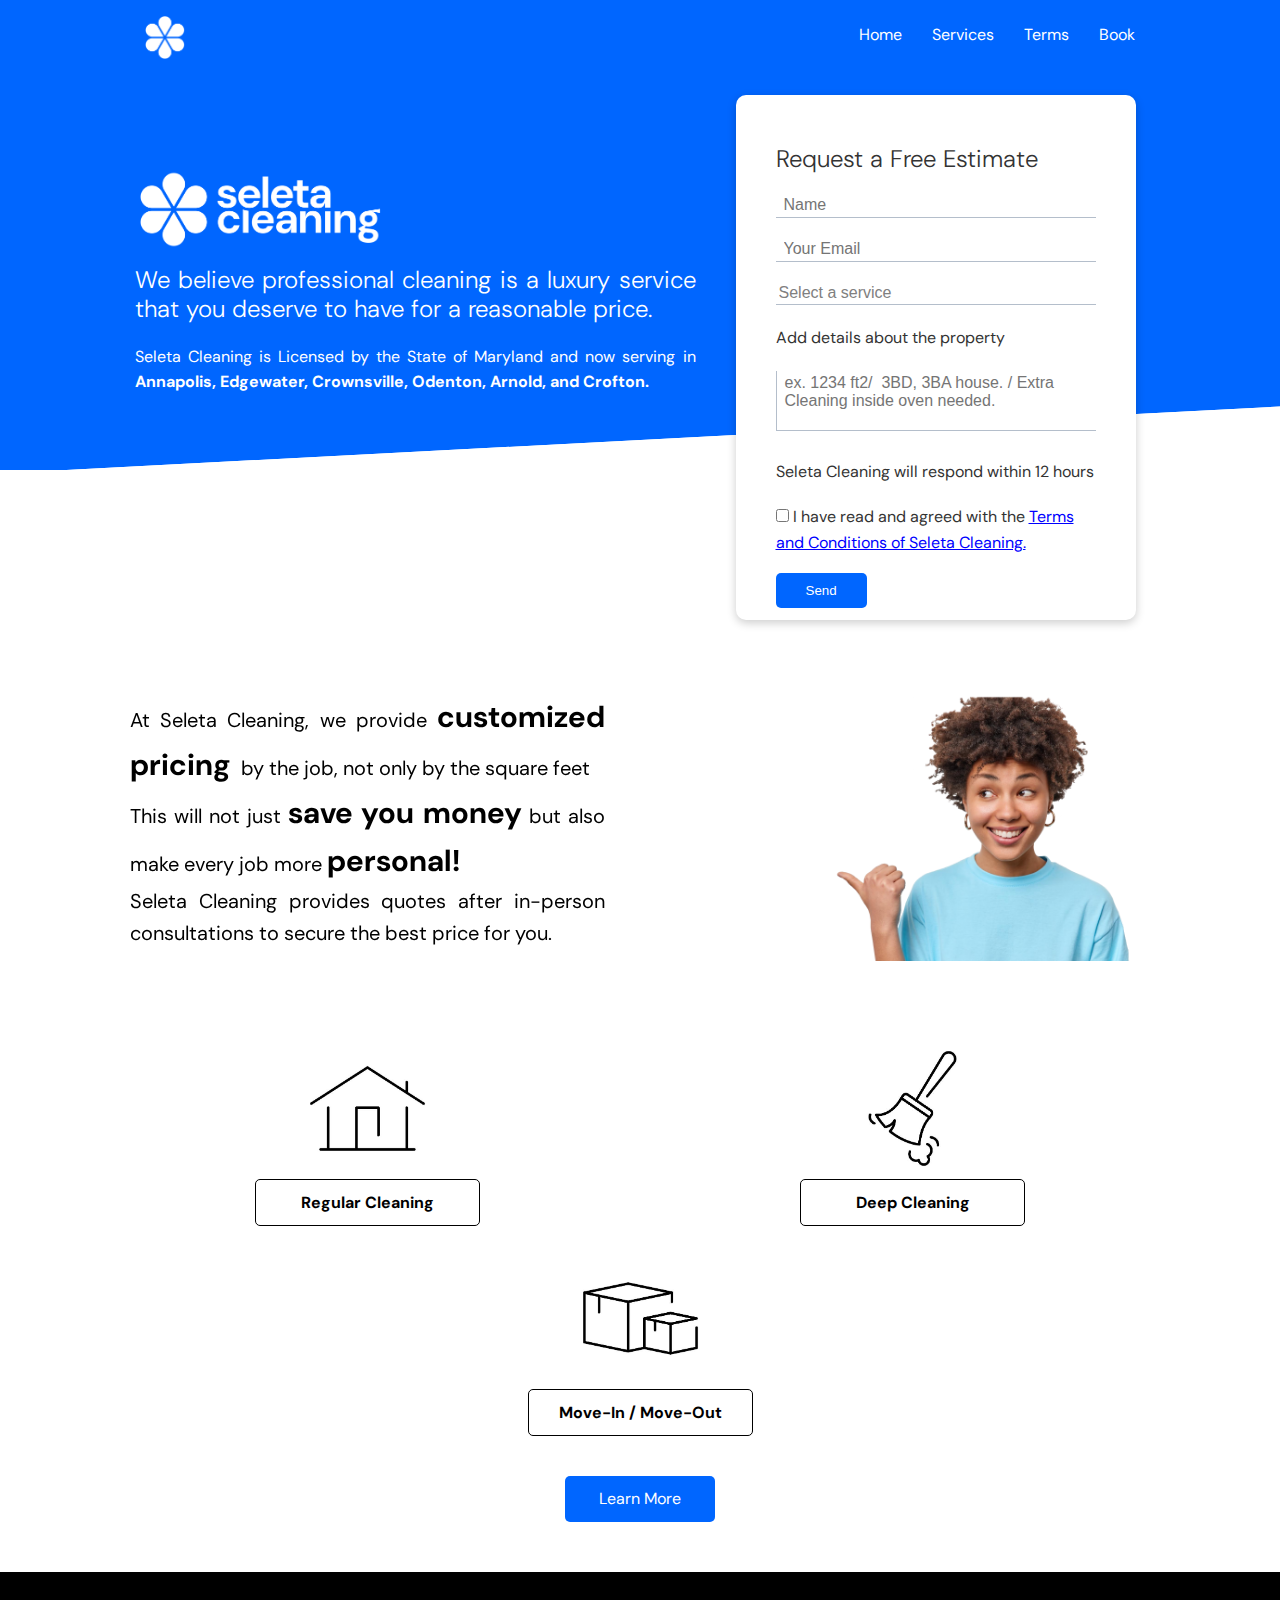
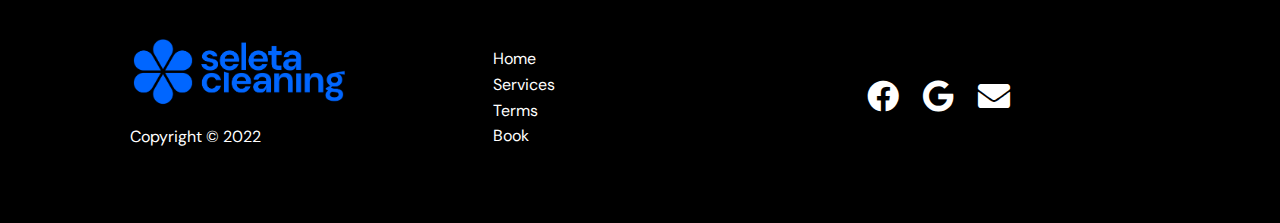
<file: index.html>
<!DOCTYPE html>
<html lang="en">
<head>
    <meta charset="UTF-8">
    <meta name="viewport" content="width=device-width, initial-scale=1.0">
    <link rel="stylesheet" href="https://cdnjs.cloudflare.com/ajax/libs/font-awesome/5.15.1/css/all.min.css" integrity="sha512-+4zCK9k+qNFUR5X+cKL9EIR+ZOhtIloNl9GIKS57V1MyNsYpYcUrUeQc9vNfzsWfV28IaLL3i96P9sdNyeRssA==" crossorigin="anonymous" />
    <link rel="stylesheet" href="https://cdnjs.cloudflare.com/ajax/libs/font-awesome/4.7.0/css/font-awesome.min.css">
    <link rel="stylesheet" href="https://cdnjs.cloudflare.com/ajax/libs/font-awesome/5.9.0/css/all.css">
    <link rel="stylesheet" href="css/utilities.css">
    <link rel="stylesheet" href="css/style.css">
    <link rel="stylesheet" href="https://unpkg.com/aos@next/dist/aos.css" />
    <link rel="icon" type="image/x-icon" href="images/logo-home8.png">
    <title>Seleta Cleaning | Home</title>
</head>
<body>
    <!-- Navbar -->
    <div class="navbar">
        <div class="container flex">
            <a style="width: 60px; height: 60px;" href="index.html"><img src="images/logo-home7.png"></a>
            <nav>
                <ul>
                    <li><a href="index.html">Home</a></li>
                    <li><a href="features.html">Services</a></li>
                    <li><a href="docs.html">Terms</a></li>
                    <li><a href="book.html">Book</a></li>
                </ul>
            </nav>
        </div>
    </div>
    
    <!-- Showcase -->
    <section class="showcase">
        <div class="container grid">
            <div class="showcase-text">
                <img style="width: 45%; height: 45%;" src="images/Full Logo Blue Home.png">
                <h2 style="text-align: justify;">We believe professional cleaning is a luxury service that you deserve to have for a reasonable price.</h2>
                <p>Seleta Cleaning is Licensed by the State of Maryland and now serving in <b>Annapolis, Edgewater, Crownsville, Odenton, Arnold, and Crofton.</b></p>
            </div>
            <div class="showcase-form card">
                <h2>Request a Free Estimate</h2>
                 <form action="https://formsubmit.co/562397590a77e06c1fb1c0ae0af14028" method="POST">
                    <div class="form-control">
                        <input type="text" name="name" placeholder="Name" required>
                    </div>
                    <div class="form-control">
                        <input type="email" name="email" placeholder="Your Email" required>
                    </div>
                    <div class="form-control">
                       <!--<input type="option" name="tipo de limpeza" placeholder="Tipo de Limpeza" required>-->
                        <select name="Option" required>
                            <option value="" disabled selected hidden>Select a service</option>
                            <option value="Regular">Regular</option>
                    
                            <option value="Deep">Deep</option>
                            <option value="Move-In Move-Out">Move-In Move-Out</option>
                        </select>
                    </div>
                    <p>Add details about the property</p>
                    <div class="form-control">
                        <textarea type="text" name="message" placeholder="ex. 1234 ft2/  3BD, 3BA house. / Extra Cleaning inside oven needed." rows="1"></textarea>
                    </div>
                    <p>Seleta Cleaning will respond within 12 hours</p>
                    <div class="form-control">
                        <input type="checkbox" id="terms" name="terms" required>
                        <label for="terms">I have read and agreed with the <a style="color: blue; text-decoration: underline;" href="docs.html" target="_blank">Terms and Conditions of Seleta Cleaning.</a></label>
                    </div>
                    <button type="submit" class="btn btn-third">Send</button>
                </form>
            </div>
        </div>
    </section>

    <!-- Stats -->
    <section class="stats" style="margin-top: 100px;">
        <div class="container">
            <div class="grid grid-2 text-center my-4">
                <div class="home-text" data-aos="fade-left" data-aos-duration="1750">At Seleta Cleaning, we provide <b>customized pricing</b> &nbsp;by the job, not only by the square feet<br style="margin-bottom: 30px">
            This will not just <b>save you money</b> but also make every job more <b>personal!</b><br style="margin-bottom: 30px">
            Seleta Cleaning provides quotes after in-person consultations to secure the best price for you.</div>
                <div class="home-image-mobile" data-aos="fade-right" data-aos-duration="1750" style="align-self: center; max-width: 100%; max-height: 100%;"><img src="images/Untitled-Artwork.PNG"></div>
            </div>
        </div>
    </section>


    <!-- Stats -->
    <section class="stats" style="margin-top: -70px">
        <div class="container">
            <div class="grid grid-2 text-center my-2">
                <div>
                    <img class="home-image" src="images/regular.jpg">
                    <h4><a href="features.html#Regular" class="btn btn-outline" style="width: 225px; color: black; border: 1px #000000 solid;">Regular Cleaning</a></h4>
                </div>
                <div>
                    <img class="home-image" src="images/deep.jpg">
                    <h4><a href="features.html#Deep" class="btn btn-outline" style="width: 225px; color: black; border: 1px #000000 solid;">Deep Cleaning</a></h4>
                </div>
            </div>
            <div class="grid grid-1 text-center" style="margin-top: 30px;">
                <div>
                    <img class="home-image" src="images/movein_moveout.jpg">
                    <h4><a href="features.html#MoveInMoveOut" class="btn btn-outline" style="width: 225px; color: black; border: 1px #000000 solid;">Move-In / Move-Out</a></h4>
                </div>
            </div>
            <a style="margin-top: 40px;" href="features.html" class="center-button">Learn More</a>
        </div>
    </section>

    <!--<section class="features-sub-head bg-light py-3">
        <div class="container">
            <div>
                <p style="text-align: center;">Não entendi muito bem aqui gabi o que vc quer.</p>
                <p style="text-align: center;">All services, except Additional Services (charged by the hour), will be scheduled only after a walk-through and quote via e-mail.</p>
            </div>
        </div>
    </section>-->

    <!-- Footer -->
    <footer class="footer bg-dark py-5">
        <div class="container grid grid-3">
            <div class="img-footer">
                <img style="width: 75%; height: 75%;" src="images/Full Logo Blue.png">
                <p>Copyright &copy; 2022</p>
            </div>
            <nav>
                <ul>
                    <li><a href="index.html">Home</a></li>
                    <li><a href="features.html">Services</a></li>
                    <li><a href="docs.html">Terms</a></li>
                    <li><a href="book.html">Book</a></li>
                </ul>
            </nav>
            <div class="social">
                <a href="https://www.facebook.com/seletacleaning" target="_blank"><i class="fab fa-facebook fa-2x"></i></a>
                <a href="https://goo.gl/maps/MFgS6tQpRYfGccHRA" target="_blank"><i class="fab fa-google fa-2x"></i></a>
                <a href="mailto:seletacleaning@gmail.com"><i class="fa fa-envelope fa-2x"></i></a>
                
            </div>
        </div>
    </footer>
    <script src="https://unpkg.com/aos@next/dist/aos.js"></script>
    <script>
        AOS.init();
    </script>
</body>
</html>
</file>
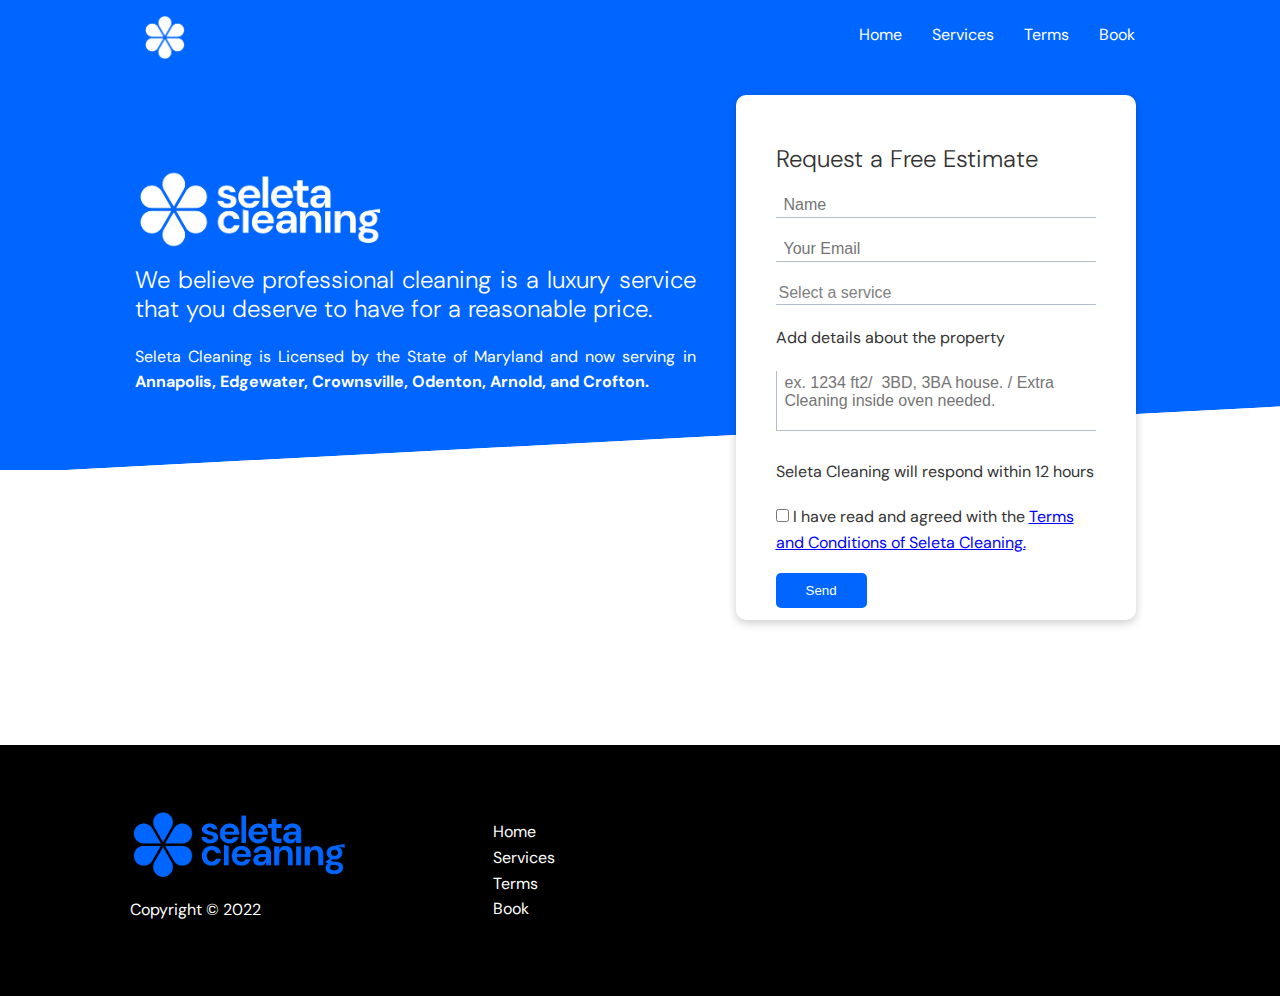
<file: book.html>
<!DOCTYPE html>
<html lang="en">
<head>
    <meta charset="UTF-8">
    <meta name="viewport" content="width=device-width, initial-scale=1.0">
    <link rel="stylesheet" href="https://cdnjs.cloudflare.com/ajax/libs/font-awesome/5.15.1/css/all.min.css" integrity="sha512-+4zCK9k+qNFUR5X+cKL9EIR+ZOhtIloNl9GIKS57V1MyNsYpYcUrUeQc9vNfzsWfV28IaLL3i96P9sdNyeRssA==" crossorigin="anonymous" />
    <link rel="stylesheet" href="css/utilities.css">
    <link rel="stylesheet" href="css/style.css">
    <link rel="icon" type="image/x-icon" href="images/logo-home8.png">
    <title>Seleta Cleaning | Book</title>
</head>
<body>
    <!-- Navbar -->
    <div class="navbar">
        <div class="container flex">
            <a style="width: 60px; height: 60px;" href="index.html"><img src="images/logo-home7.png"></a>
            <nav>
                <ul>
                    <li><a href="index.html">Home</a></li>
                    <li><a href="features.html">Services</a></li>
                    <li><a href="docs.html">Terms</a></li>
                    <li><a href="book.html">Book</a></li>
                </ul>
            </nav>
        </div>
    </div>
    
    <!-- Showcase -->
    <section class="showcase" style="margin-bottom: 150px">
        <div class="container grid">
            <div class="showcase-text">
                <img style="width: 45%; height: 45%;" src="images/Full Logo Blue Home.png">
                <h2 style="text-align: justify;">We believe professional cleaning is a luxury service that you deserve to have for a reasonable price.</h2>
                <p>Seleta Cleaning is Licensed by the State of Maryland and now serving in <b>Annapolis, Edgewater, Crownsville, Odenton, Arnold, and Crofton.</b></p>
            </div>
            <div class="showcase-form card">
                <h2>Request a Free Estimate</h2>
                 <form action="https://formsubmit.co/562397590a77e06c1fb1c0ae0af14028" method="POST">
                    <div class="form-control">
                        <input type="text" name="name" placeholder="Name" required>
                    </div>
                    <div class="form-control">
                        <input type="email" name="email" placeholder="Your Email" required>
                    </div>
                    <div class="form-control">
                       <!--<input type="option" name="tipo de limpeza" placeholder="Tipo de Limpeza" required>-->
                        <select name="Option" required>
                            <option value="" disabled selected hidden>Select a service</option>
                            <option value="Regular">Regular</option>
                            <option value="Deep">Deep</option>
                            <option value="Move-In Move-Out">Move-In Move-Out</option>
                        </select>
                    </div>
                    <p>Add details about the property</p>
                    <div class="form-control">
                        <textarea type="text" name="message" placeholder="ex. 1234 ft2/  3BD, 3BA house. / Extra Cleaning inside oven needed." rows="2"></textarea>
                    </div>
                    <p>Seleta Cleaning will respond within 12 hours</p>
                    <div class="form-control">
                        <input type="checkbox" id="terms" name="terms" required>
                        <label for="terms">I have read and agreed with the <a style="color: blue; text-decoration: underline;" href="docs.html" target="_blank">Terms and Conditions of Seleta Cleaning.</a></label>
                    </div>
                    <button type="submit" class="btn btn-third">Send</button>
                </form>
            </div>
        </div>
    </section>

    <!-- Stats -->
    <section class="stats" style="margin: 50px 0 50px 0;">
        <div class="container">
            <div>
            </div>
        </div>
    </section>

    <!-- Footer -->
    <footer class="footer bg-dark py-5">
        <div class="container grid grid-3">
            <div class="img-footer">
                <img style="width: 75%; height: 75%;" src="images/Full Logo Blue.png">
                <p>Copyright &copy; 2022</p>
            </div>
            <nav>
                <ul>
                    <li><a href="index.html">Home</a></li>
                    <li><a href="features.html">Services</a></li>
                    <li><a href="docs.html">Terms</a></li>
                    <li><a href="book.html">Book</a></li>
                </ul>
            </nav>
            <div class="social">
                <a href="https://www.facebook.com/seletacleaning" target="_blank"><i class="fab fa-facebook fa-2x"></i></a>
                <a href="https://goo.gl/maps/MFgS6tQpRYfGccHRA" target="_blank"><i class="fab fa-google fa-2x"></i></a>
                <a href="mailto:seletacleaning@gmail.com"><i class="fa fa-envelope fa-2x"></i></a>
                
            </div>
        </div>
    </footer>
</body>
</html>
</file>
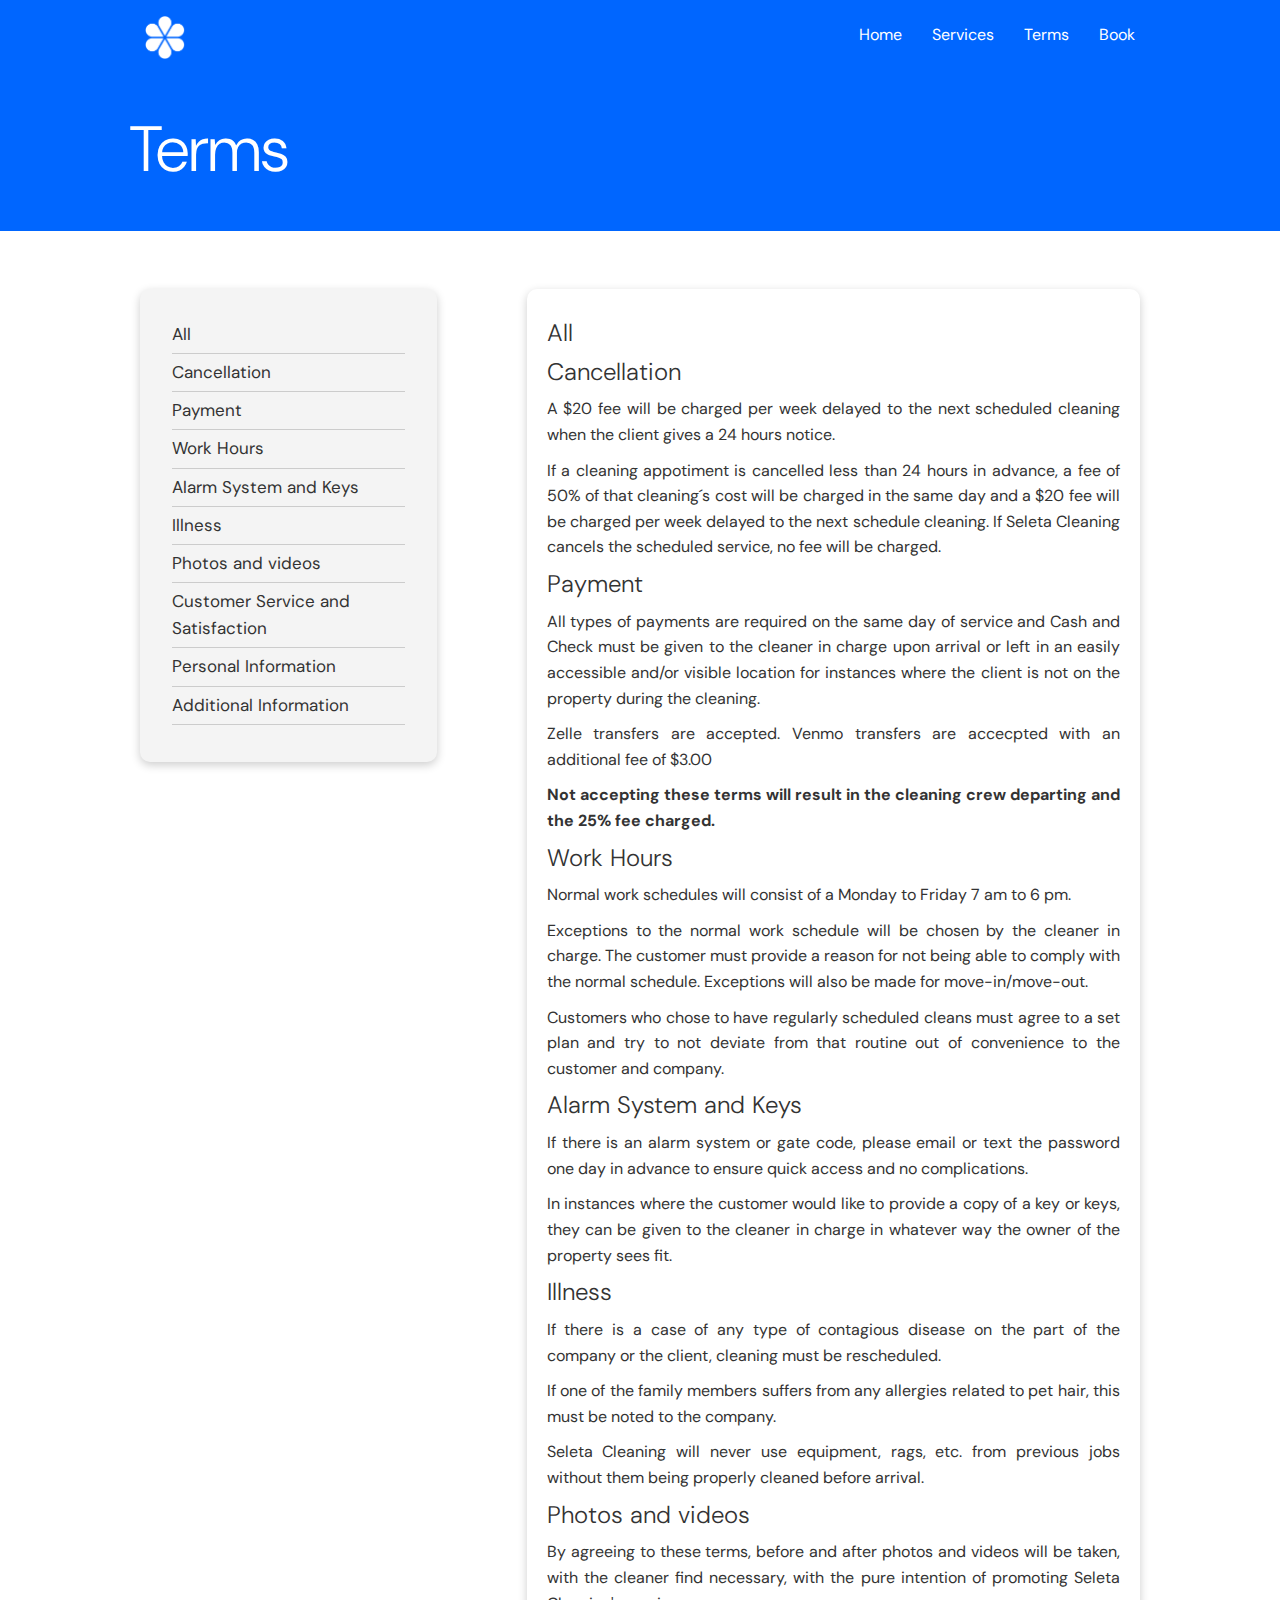
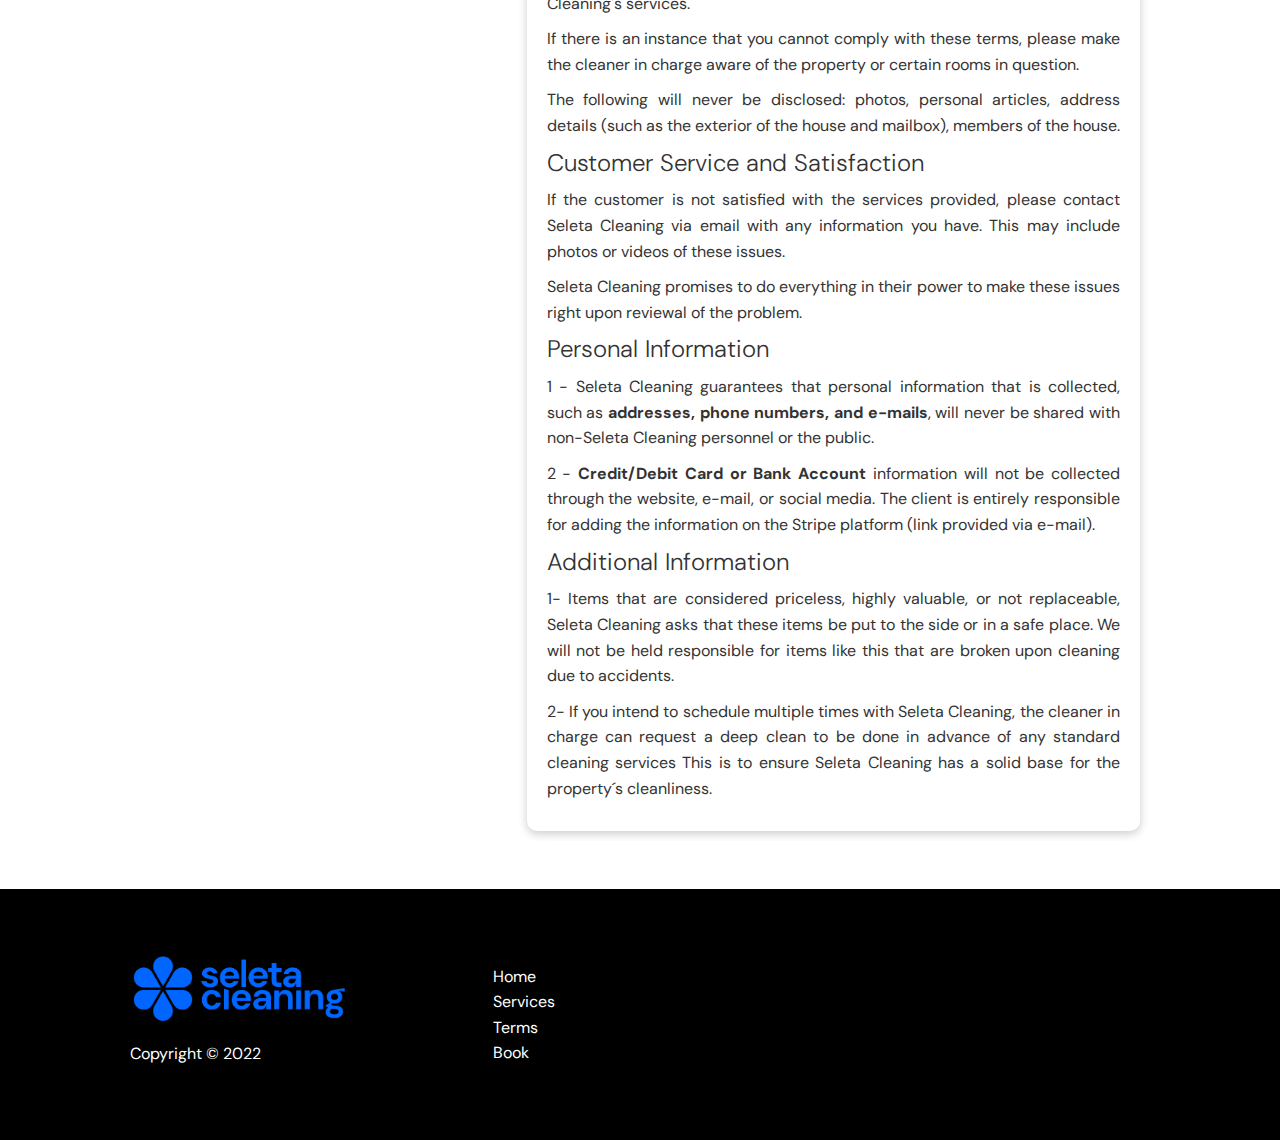
<file: docs.html>
<!DOCTYPE html>
<html lang="en">
<head>
    <meta charset="UTF-8">
    <meta name="viewport" content="width=device-width, initial-scale=1.0">
    <link rel="stylesheet" href="https://cdnjs.cloudflare.com/ajax/libs/font-awesome/5.15.1/css/all.min.css" integrity="sha512-+4zCK9k+qNFUR5X+cKL9EIR+ZOhtIloNl9GIKS57V1MyNsYpYcUrUeQc9vNfzsWfV28IaLL3i96P9sdNyeRssA==" crossorigin="anonymous" />
    <link rel="stylesheet" href="css/utilities.css">
    <link rel="stylesheet" href="css/style.css">
    <link rel="icon" type="image/x-icon" href="images/logo-home8.png">
    <title>Seleta Cleaning | Terms</title>
</head>
<body>
    <!-- Navbar -->
    <div class="navbar">
        <div class="container flex">
            <a style="width: 60px; height: 60px;" href="index.html"><img src="images/logo-home7.png"></a>
            <nav>
                <ul>
                    <li><a href="index.html">Home</a></li>
                    <li><a href="features.html">Services</a></li>
                    <li><a href="docs.html">Terms</a></li>
                    <li><a href="book.html">Book</a></li>
                </ul>
            </nav>
        </div>
    </div>

    <!-- Head -->
    <section class="docs-head bg-primary py-3">
        <div class="container grid">
            <div>
                <h1 class="xl">Terms</h1>
            </div>
            <!--<img src="images/docs.png" alt="">-->
        </div>
    </section>

    <!-- Docs main -->
    <section class="docs-main my-4">
        <div class="container grid">
            <div class="card bg-light p-3">
                <nav>
                    <ul>
                        <li><a href="#All" class="tablinks" onclick="openTab(event, 'All')">All</a></li>

                        <li><a href="#Cancellation" class="tablinks" onclick="openTab(event, 'Cancellation')">Cancellation</a></li>

                        <li><a href="#Payment" class="tablinks" onclick="openTab(event, 'Payment')">Payment</a></li>

                        <li><a href="#Work Hours" class="tablinks" onclick="openTab(event, 'Work Hours')">Work Hours</a></li>

                        <li><a href="#Alarm System and Keys" class="tablinks" onclick="openTab(event, 'Alarm System and Keys')">Alarm System and Keys</a></li>

                        <li><a href="#Illness" class="tablinks" onclick="openTab(event, 'Illness')">Illness</a></li>

                        <li><a href="#Photos and videos" class="tablinks" onclick="openTab(event, 'Photos and videos')">Photos and videos</a></li>

                        <li><a href="#Customer Service and Satisfaction" class="tablinks" onclick="openTab(event, 'Customer Service and Satisfaction')">Customer Service and Satisfaction</a></li>

                        <li><a href="#Personal Information" class="tablinks" onclick="openTab(event, 'Personal Information')">Personal Information</a></li>

                        <li><a href="#Additional Information" class="tablinks" onclick="openTab(event, 'Additional Information')">Additional Information</a></li>

                    </ul>
                </nav>

            </div>
            <div class="card">
                <div id="All" class="tabcontent">
                    <h2>All</h2>

                    <h2>Cancellation</h2>
                    <p>A $20 fee will be charged per week delayed to the next scheduled cleaning when the client gives a 24 hours notice.</p>
                    <p>If a cleaning appotiment is cancelled less than 24 hours in advance, a fee of 50% of that cleaning´s cost will be charged in the same day and a $20 fee will be charged per week delayed to the next schedule cleaning. If Seleta Cleaning cancels the scheduled service, no fee will be charged.</p>
                    
                    <h2>Payment</h2>
                    <p>All types of payments are required on the same day of service and Cash and Check must be given to the cleaner in charge upon arrival or left in an easily accessible and/or visible location for instances where the client is not on the property during the cleaning.</p>
                    <p>Zelle transfers are accepted. Venmo transfers are accecpted with an additional fee of $3.00</p>              
                    <p><b>Not accepting these terms will result in the cleaning crew departing and the 25% fee charged.</b></p>
                    
                    <h2>Work Hours</h2>
                    <p>Normal work schedules will consist of a Monday to Friday 7 am to 6 pm.</p>
                    <p>Exceptions to the normal work schedule will be chosen by the cleaner in charge. The customer must provide a reason for not being able to comply with the normal schedule. Exceptions will also be made for move-in/move-out.</p>
                    <p>Customers who chose to have regularly scheduled cleans must agree to a set plan and try to not deviate from that routine out of convenience to the customer and company.</p>
                    
                    <h2>Alarm System and Keys</h2>
                    <p>If there is an alarm system or gate code, please email or text the password one day in advance to ensure quick access and no complications.</p>
                    <p>In instances where the customer would like to provide a copy of a key or keys, they can be given to the cleaner in charge in whatever way the owner of the property sees fit.</p>

                    <h2>Illness</h2>
                    <p>If there is a case of any type of contagious disease on the part of the company or the client, cleaning must be rescheduled.</p>
                    <p>If one of the family members suffers from any allergies related to pet hair, this must be noted to the company.</p>
                    <p>Seleta Cleaning will never use equipment, rags, etc. from previous jobs without them being properly cleaned before arrival.</p>

                    <h2>Photos and videos</h2>
                    <p>By agreeing to these terms, before and after photos and videos will be taken, with the cleaner find necessary, with the pure intention of promoting Seleta Cleaning's services.</p>
                    <p>If there is an instance that you cannot comply with these terms, please make the cleaner in charge aware of the property or certain rooms in question.</p>
                    <p>The following will never be disclosed: photos, personal articles, address details (such as the exterior of the house and mailbox), members of the house.</p>

                    <h2>Customer Service and Satisfaction</h2>
                    <p>If the customer is not satisfied with the services provided, please contact Seleta Cleaning via email with any information you have. This may include photos or videos of these issues.</p>
                    <p>Seleta Cleaning promises to do everything in their power to make these issues right upon reviewal of the problem.</p>

                    <h2>Personal Information</h2>
                    <p>1 - Seleta Cleaning guarantees that personal information that is collected, such as <b>addresses, phone numbers, and e-mails</b>, will never be shared with non-Seleta Cleaning personnel or the public.</p>
                    <p>2 - <b>Credit/Debit Card or Bank Account</b> information will not be collected through the website, e-mail, or social media. The client is entirely responsible for adding the information on the Stripe platform (link provided via e-mail).</p>

                    <h2>Additional Information</h2>
                    <p>1- Items that are considered priceless, highly valuable, or not replaceable, Seleta Cleaning asks that these items be put to the side or in a safe place. We will not be held responsible for items like this that are broken upon cleaning due to accidents.</p>
                    <p>2- If you intend to schedule multiple times with Seleta Cleaning, the cleaner in charge can request a deep clean to be done in advance of any standard cleaning services This is to ensure Seleta Cleaning has a solid base for the property´s cleanliness.</p>

                </div>

                <div id="Cancellation" class="tabcontent" style="display: none;">
                    <h2>Cancellation</h2>
                    <p>A $20 fee will be charged per week delayed to the next scheduled cleaning when the client gives a 24 hours notice.</p>
                    <p>If a cleaning appotiment is cancelled less than 24 hours in advance, a fee of 50% of that cleaning´s cost will be charged in the same day and a $20 fee will be charged per week delayed to the next schedule cleaning. If Seleta Cleaning cancels the scheduled service, no fee will be charged.</p>
                </div>
                
                <div id="Payment" class="tabcontent" style="display: none;">
                    <h2>Payment</h2>
                    <p>All types of payments are required on the same day of service and Cash and Check must be given to the cleaner in charge upon arrival or left in an easily accessible and/or visible location for instances where the client is not on the property during the cleaning.<p>
                    <p>Zelle transfers are accepted. Venmo transfers are accecpted with an additional fee of $3.00</p>
                    <p><b>Not accepting these terms will result in the cleaning crew departing and the 25% fee charged through Invoice.</b></p>
                </div>

                <div id="Work Hours" class="tabcontent" style="display: none;">
                    <h2>Work Hours</h2>
                    <p>Normal work schedules will consist of a Monday to Friday 7 am to 6 pm.</p>
                    <p>Exceptions to the normal work schedule will be chosen by the cleaner in charge. The customer must provide a reason for not being able to comply with the normal schedule. Exceptions will also be made for move-in/move-out.</p>
                    <p>Customers who chose to have regularly scheduled cleans must agree to a set plan and try to not deviate from that routine out of convenience to the customer and company.</p>
                </div>

                <div id="Alarm System and Keys" class="tabcontent" style="display: none;">
                    <h2>Alarm System and Keys</h2>
                    <p>If there is an alarm system or gate code, please email or text the password one day in advance to ensure quick access and no complications.</p>
                    <p>In instances where the customer would like to provide a copy of a key or keys, they can be given to the cleaner in charge in whatever way the owner of the property sees fit.</p>
                </div>

                <div id="Illness" class="tabcontent" style="display: none;">
                    <h2>Illness</h2>
                    <p>If there is a case of any type of contagious disease on the part of the company or the client, cleaning must be rescheduled.</p>
                    <p>If one of the family members suffers from any allergies related to pet hair, this must be noted to the company.</p>
                    <p>Seleta Cleaning will never use equipment, rags, etc. from previous jobs without them being properly cleaned before arrival.</p>
                </div>

                <div id="Photos and videos" class="tabcontent" style="display: none;">
                    <h2>Photos and videos</h2>
                    <p>By agreeing to these terms, before and after photos and videos will be taken, with the cleaner find necessary, with the pure intention of promoting Seleta Cleaning's services.</p>
                    <p>If there is an instance that you cannot comply with these terms, please make the cleaner in charge aware of the property or certain rooms in question.</p>
                    <p>The following will never be disclosed: photos, personal articles, address details (such as the exterior of the house and mailbox), members of the house.</p>
                </div>

                <div id="Customer Service and Satisfaction" class="tabcontent" style="display: none;">
                    <h2>Customer Service and Satisfaction</h2>
                    <p>If the customer is not satisfied with the services provided, please contact Seleta Cleaning via email with any information you have. This may include photos or videos of these issues.</p>
                    <p>Seleta Cleaning promises to do everything in their power to make these issues right upon reviewal of the problem.</p>
                </div>

                <div id="Personal Information" class="tabcontent" style="display: none;">
                    <h2>Personal Information</h2>
                    <p>1 - Seleta Cleaning guarantees that personal information that is collected, such as <b>addresses, phone numbers, and e-mails</b>, will never be shared with non-Seleta Cleaning personnel or the public.</p>
                    <p>2 - <b>Credit/Debit Card or Bank Account</b> information will not be collected through the website, e-mail, or social media. The client is entirely responsible for adding the information on the Stripe platform (link provided via e-mail).</p>
                </div>

                <div id="Additional Information" class="tabcontent" style="display: none;">
                    <h2>Additional Information</h2>
                    <p>1- Items that are considered priceless, highly valuable, or not replaceable, Seleta Cleaning asks that these items be put to the side or in a safe place. We will not be held responsible for items like this that are broken upon cleaning due to accidents.</p>
                    <p>2- If you intend to schedule multiple times with Seleta Cleaning, the cleaner in charge can request a deep clean to be done in advance of any standard cleaning services This is to ensure Seleta Cleaning has a solid base for the property´s cleanliness.</p>
                </div>


            </div>
        </div>
    </section>

    <script>
        function openTab(evt, cityName) {
            // Declare all variables
            var i, tabcontent, tablinks;

            // Get all elements with class="tabcontent" and hide them
            tabcontent = document.getElementsByClassName("tabcontent");
            for (i = 0; i < tabcontent.length; i++) {
                tabcontent[i].style.display = "none";
            }

            // Get all elements with class="tablinks" and remove the class "active"
            tablinks = document.getElementsByClassName("tablinks");
            for (i = 0; i < tabcontent.length; i++) {
                tablinks[i].className = tablinks[i].className.replace(" active", "");
            }

            // Show the current tab, and add an "active" class to the link that opened the tab
            document.getElementById(cityName).style.display = "block";
            evt.currentTarget.className += " active";
        }
    </script>
    
    <!-- Footer -->
    <footer class="footer bg-dark py-5">
        <div class="container grid grid-3">
            <div class="img-footer">
                <img style="width: 75%; height: 75%;" src="images/Full Logo Blue.png">
                <p>Copyright &copy; 2022</p>
            </div>
            <nav>
                <ul>
                    <li><a href="index.html">Home</a></li>
                    <li><a href="features.html">Services</a></li>
                    <li><a href="docs.html">Terms</a></li>
                    <li><a href="book.html">Book</a></li>
                </ul>
            </nav>
            <div class="social">
                <a href="https://www.facebook.com/seletacleaning" target="_blank"><i class="fab fa-facebook fa-2x"></i></a>
                <a href="https://goo.gl/maps/MFgS6tQpRYfGccHRA" target="_blank"><i class="fab fa-google fa-2x"></i></a>
                <a href="mailto:seletacleaning@gmail.com"><i class="fa fa-envelope fa-2x"></i></a>
                
            </div>
        </div>
    </footer>
</body>
</html>
</file>
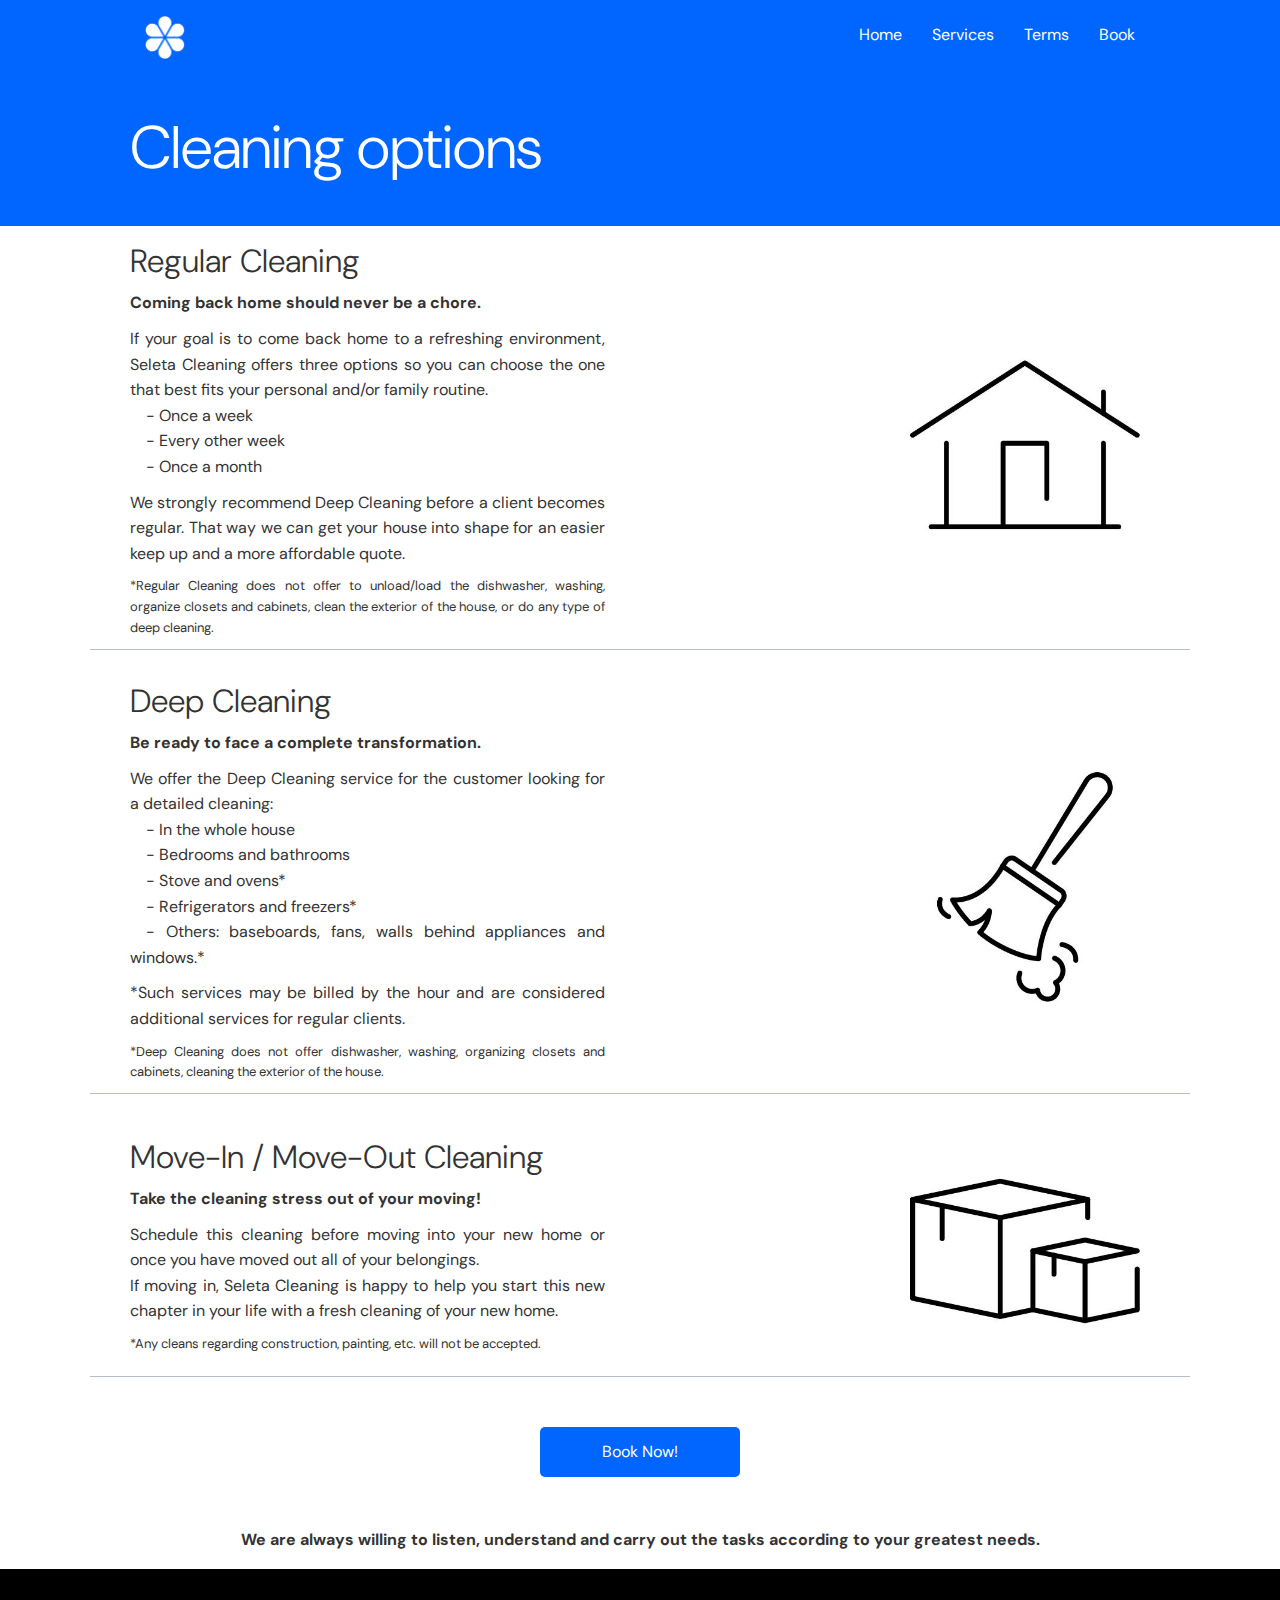
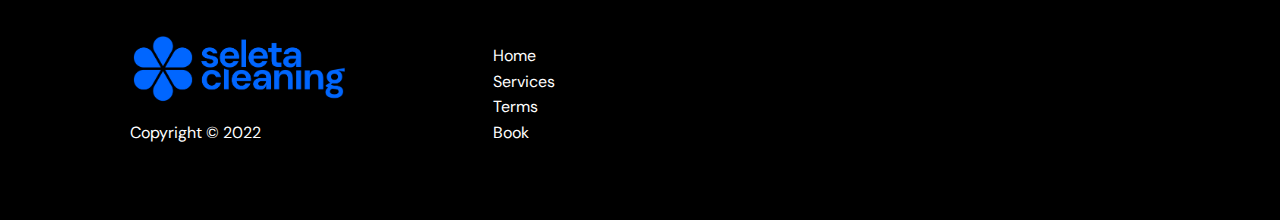
<file: features.html>
<!DOCTYPE html>
<html lang="en">
<head>
    <meta charset="UTF-8">
    <meta name="viewport" content="width=device-width, initial-scale=1.0">
    <link rel="stylesheet" href="https://cdnjs.cloudflare.com/ajax/libs/font-awesome/5.15.1/css/all.min.css" integrity="sha512-+4zCK9k+qNFUR5X+cKL9EIR+ZOhtIloNl9GIKS57V1MyNsYpYcUrUeQc9vNfzsWfV28IaLL3i96P9sdNyeRssA==" crossorigin="anonymous" />
    <link rel="stylesheet" href="css/utilities.css">
    <link rel="stylesheet" href="css/style.css">
    <link rel="icon" type="image/x-icon" href="images/logo-home8.png">
    <title>Seleta Cleaning | Services</title>
</head>
<body>
    <!-- Navbar -->
    <div class="navbar">
        <div class="container flex">
            <a style="width: 60px; height: 60px;" href="index.html"><img src="images/logo-home7.png"></a>
            <nav>
                <ul>
                    <li><a href="index.html">Home</a></li>
                    <li><a href="features.html">Services</a></li>
                    <li><a href="docs.html">Terms</a></li>
                    <li><a href="book.html">Book</a></li>
                </ul>
            </nav>
        </div>
    </div>

    <!-- Head -->
    <section class="features-head bg-primary py-3">
        <div class="container grid">
            <div>
                <h1 class="xl" style="font-size: 60px;">Cleaning options</h1>
            </div>
        </div>
    </section>

    <!-- Sub head -->

    <section class="features-sub-head bg-light py-1" style="background-color: white;">
        <div class="container grid" style="border-bottom: 1px #b4becb solid;">
            <div>
                <h1 class="md" id="Regular">Regular Cleaning</h1>
                <b>Coming back home should never be a chore.</b>
                <p>If your goal is to come back home to a refreshing environment, Seleta Cleaning offers three options so you can choose the one that best fits your personal and/or family routine.<br>&emsp;- Once a week<br>&emsp;- Every other week<br>&emsp;- Once a month</p>
                <!--<a href="featuresDetails.html#Regular"><i>Learn More...</i></a>-->
                <p>We strongly recommend Deep Cleaning before a client becomes regular. That way we can get your house into shape for an easier keep up and a more affordable quote.</p>
                <p style="font-size: 13px;">*Regular Cleaning does not offer to unload/load the dishwasher, washing, organize closets and cabinets, clean the exterior of the house, or do any type of deep cleaning.</p>
            </div>
            <img class="feature-image" src="images/regular.jpg">
        </div>
    </section>

    <section class="features-sub-head bg-light py-1" style="background-color: white;">
        <div class="container grid" style="border-bottom: 1px #b4becb solid;">
            <div>
                <h1 class="md" id="Deep">Deep Cleaning</h1>
                <b>Be ready to face a complete transformation.</b>
                <p>We offer the Deep Cleaning service for the customer looking for a detailed cleaning:<br>&emsp;- In the whole house<br>&emsp;- Bedrooms and bathrooms<br>&emsp;- Stove and ovens*<br>&emsp;- Refrigerators and freezers*<br>&emsp;- Others: baseboards, fans, walls behind appliances and windows.*</p>
                <p>*Such services may be billed by the hour and are considered additional services for regular clients. </p>
                <!--<a href="featuresDetails.html#Deep"><i>Learn More...</i></a>-->
                <p style="font-size: 13px;">*Deep Cleaning does not offer dishwasher, washing, organizing closets and cabinets, cleaning the exterior of the house.</p>
            </div>
            <img class="feature-image" src="images/deep.jpg">
        </div>
    </section>

    <section class="features-sub-head bg-light py-1" style="background-color: white;">
        <div class="container grid" style="border-bottom: 1px #b4becb solid;">
            <div>
                <h1 class="md" id="MoveInMoveOut">Move-In / Move-Out Cleaning</h1>
                <b>Take the cleaning stress out of your moving!</b>
                <p>Schedule this cleaning before moving into your new home or once you have moved out all of your belongings.<br>If moving in, Seleta Cleaning is happy to help you start this new chapter in your life with a fresh cleaning of your new home.</p>
                <p style="font-size: 13px;">*Any cleans regarding construction, painting, etc. will not be accepted.</p>
                <!--<a href="featuresDetails.html#MoveInMoveOut"><i>Learn More...</i></a>-->
            </div>
            <img class="feature-image" src="images/movein_moveout.jpg">
        </div>

        <a href="book.html" class="center-button" style="width: 200px; height: 50px; margin-top: 50px;">Book Now!</a>

        <p style="display: block; margin: 0 auto; text-align: center; align-content: center; font-weight: bold;">We are always willing to listen, understand and carry out the tasks according to your greatest needs.</p>

    </section>

    <!-- Footer -->
    <footer class="footer bg-dark py-5">
        <div class="container grid grid-3">
            <div class="img-footer">
                <img style="width: 75%; height: 75%;" src="images/Full Logo Blue.png">
                <p>Copyright &copy; 2022</p>
            </div>
            <nav>
                <ul>
                    <li><a href="index.html">Home</a></li>
                    <li><a href="features.html">Services</a></li>
                    <li><a href="docs.html">Terms</a></li>
                    <li><a href="book.html">Book</a></li>
                </ul>
            </nav>
            <div class="social">
                <a href="https://www.facebook.com/seletacleaning" target="_blank"><i class="fab fa-facebook fa-2x"></i></a>
                <a href="https://goo.gl/maps/MFgS6tQpRYfGccHRA" target="_blank"><i class="fab fa-google fa-2x"></i></a>
                <a href="mailto:seletacleaning@gmail.com"><i class="fa fa-envelope fa-2x"></i></a>
               
            </div>
        </div>
    </footer>
</body>
</html>
</file>
<file: css/utilities.css>
.container {
  max-width: 1100px;
  margin: 0 auto;
  overflow: auto;
  padding: 0 40px;
}

.card {
  background-color: #fff;
  color: #333;
  border-radius: 10px;
  box-shadow: 0 3px 10px rgba(0, 0, 0, 0.2);
  padding: 20px;
  margin: 10px;
}

.center-button{
  display: block;
  margin: 0 auto;
  text-align: center;
  align-content: center;
  padding: 10px 30px;
  width: 150px;
  cursor: pointer;
  background: var(--primary-color);
  color: #fff;
  border: none;
  border-radius: 5px;
  margin-bottom: 50px;
}

.center-button:hover {
  transform: scale(0.98);
}

.center-button-outline {
  background-color: transparent;
  border: 1px #fff solid;
}


.btn {
  display: inline-block;
  padding: 10px 30px;
  cursor: pointer;
  background: var(--primary-color);
  color: #fff;
  border: none;
  border-radius: 5px;
}

.btn-outline {
  background-color: transparent;
  border: 1px #fff solid;
}

.btn:hover {
  transform: scale(0.98);
}

/* Backgrounds & colored buttons */
.bg-primary,
.btn-primary {
  background-color: var(--primary-color);
  color: #fff;
}

.bg-secondary,
.btn-secondary {
  background-color: var(--secondary-color);
  color: #fff;
}

.bg-third,
.btn.third{ 
  background-color: var(--secondary-color);
  color: #fff;
}

.bg-dark,
.btn-dark {
  background-color: var(--dark-color);
  color: #fff;
}

.bg-light,
.btn-light {
  background-color: var(--light-color);
  color: #333;
}

.bg-primary a,
.btn-primary a,
.bg-secondary a,
.btn-secondary a,
.bg-dark a,
.btn-dark a {
  color: #fff;
}

/* Text colors */
.text-primary {
  color: var(--primary-color);
}

.text-secondary {
  color: black;
}

.text-dark {
  color: var(--dark-color);
}

.text-light {
  color: var(--light-color);
}

/* Text sizes */
.lead {
  font-size: 20px;
}

.sm {
  font-size: 1rem;
}

.md {
  font-size: 2rem;
}

.lg {
  font-size: 3rem;
}

.xl {
  font-size: 4rem;
}

.text-center {
  text-align: center;
}

/* Alert */
.alert {
  background-color: var(--light-color);
  padding: 10px 20px;
  font-weight: bold;
  margin: 15px 0;
}

.alert i {
  margin-right: 10px;
}

.alert-success {
  background-color: var(--success-color);
  color: #fff;
}

.alert-error {
  background-color: var(--error-color);
  color: #fff;
}

.flex {
  display: flex;
  justify-content: center;
  align-items: center;
  height: 100%;
}

.grid {
  display: grid;
  grid-template-columns: repeat(2, 1fr);
  gap: 70px;
  justify-content: center;
  align-items: center;
  height: 100%;
}

.grid-1 {
  grid-template-columns: repeat(1, 1fr);
}

.grid-3 {
  grid-template-columns: repeat(3, 1fr);
}

.grid-4 {
  grid-template-columns: repeat(4, 1fr);
}

/* Margin */
.my-1 {
  margin: 1rem 0;
}

.my-2 {
  margin: 1.5rem 0;
}

.my-3 {
  margin: 2rem 0;
}

.my-4 {
  margin: 3rem 0;
}

.my-5 {
  margin: 4rem 0;
}

.m-1 {
  margin: 1rem;
}

.m-2 {
  margin: 1.5rem;
}

.m-3 {
  margin: 2rem;
}

.m-4 {
  margin: 3rem;
}

.m-5 {
  margin: 4rem;
}

/* Padding */
.py-1 {
  padding: 1rem 0;
}

.py-2 {
  padding: 1.5rem 0;
}

.py-3 {
  padding: 2rem 0;
}

.py-4 {
  padding: 3rem 0;
}

.py-5 {
  padding: 4rem 0;
}

.p-1 {
  padding: 1rem;
}

.p-2 {
  padding: 1.5rem;
}

.p-3 {
  padding: 2rem;
}

.p-4 {
  padding: 3rem;
}

.p-5 {
  padding: 4rem;
}
</file>
<file: css/style.css>
@import url('https://fonts.googleapis.com/css?family=DM Sans');

:root {
  --primary-color: #0066ff;
  --secondary-color: #1c3fa8;
  --dark-color: #000000;
  --light-color: #f4f4f4;
  --success-color: #5cb85c;
  --error-color: #d9534f;
}

html{
  scroll-behavior: smooth;
}

* {
  box-sizing: border-box;
  padding: 0;
  margin: 0;
}

body {
  font-family: 'DM Sans';
  color: #333;
  line-height: 1.6;
}

ul {
  list-style-type: none;
}

a {
  text-decoration: none;
  color: #333;
}

h1,
h2 {
  font-weight: 300;
  line-height: 1.2;
  margin: 10px 0;
}

p {
  margin: 10px 0;
  text-align: justify;
}

img {
  width: 100%;
}

code,
pre {
  background: #333;
  color: #fff;
  padding: 10px;
}

.home-text{
  font-size: 20px;
  color: black;
  margin-bottom: 20px;
  text-align: justify;
  /*text-align: center;*/

}

.stats b{
  font-size: 30px;
}

.hidden {
  visibility: hidden;
  height: 0;
}

/* Navbar */
.navbar {
  background-color: var(--primary-color);
  color: #fff;
  height: 70px;
  
  position: sticky;
  top: 0;
  z-index: 999999;
    
}

.navbar ul {
  display: flex;
}

.navbar a {
  color: #fff;
  padding: 10px;
  margin: 0 5px;
}

.navbar a:hover {
  border-bottom: 2px #fff solid;
}

.navbar .flex {
  justify-content: space-between;
}

/* Showcase */
.showcase {
  height: 400px;
  background-color: var(--primary-color);
  color: #fff;
  position: relative;
}

.showcase h1 {
  font-size: 40px;
}

.showcase p {
  margin: 20px 0;
}

.showcase .grid {
  overflow: visible;
  grid-template-columns: 55% auto;
  gap: 30px;
}

.showcase-text {
  margin-top: -100px;
}

.showcase-form {
  position: relative;
  top: 15px;
  height: 525px;
  width: 400px;
  padding: 40px;
  z-index: 100;
  justify-self: flex-end;
}

.showcase-form .form-control {
  margin: 18px 0;
}

.showcase-form input[type='text'],
.showcase-form input[type='email']{
  border: 0;
  border-bottom: 1px solid #b4becb;
  width: 100%;
  padding: 3px;
  padding-left: 8px;
  font-size: 16px;
}

textarea{
  font-family: 'Lato', sans-serif;
  color: black;
  resize: none;
  border: 0;
  border-bottom: 1px solid #b4becb;
  border-left: 1px solid #b4becb;
  width: 100%;
  padding: 3px;
  padding-left: 8px;
  font-size: 16px;
  height: 60px;
}

.showcase-form select{
  -moz-appearance: none;
  -webkit-appearance: none;
  appearance: none;
  background-color: white;
  border: 0;
  border-bottom: 1px solid #b4becb;
  width: 100%;
  padding: 3px;
  font-size: 16px;
}

select::-ms-expand {
  display: none;
}

select:required:invalid {
  color: gray;   
}

.showcase-form input:focus {
  outline: none;
}

.showcase::before,
.showcase::after {
  content: '';
  position: absolute;
  height: 100px;
  bottom: -70px;
  right: 0;
  left: 0;
  background: #fff;
  transform: skewY(-3deg);
  -webkit-transform: skewY(-3deg);
  -moz-transform: skewY(-3deg);
  -ms-transform: skewY(-3deg);
}

/* Stats */
.stats {
  padding-top: 75px;
}

.stats-heading {
  max-width: 500px;
  margin: auto;
}

.stats .grid h3 {
  font-size: 35px;
}

.stats .grid p {
  font-size: 20px;
  font-weight: bold;
}

.md, .tabcontent {
  padding-top: 70px; 
  margin-top: -70px;
}

.home-image{
  width: 125px;
  height: auto;
}

/* Cli */
.cli .grid {
  grid-template-columns: repeat(3, 1fr);
  grid-template-rows: repeat(2, 1fr);
}

.cli .grid > *:first-child {
  grid-column: 1 / span 2;
  grid-row: 1 / span 2;
}


/* Features */
.features-head img,
.docs-head img {
  width: 200px;
  justify-self: flex-end;
}

.tabcontent {
    -webkit-animation: fadeEffect 1s;
    animation: fadeEffect 1s; /* Fading effect takes 1 second */
}

@-webkit-keyframes fadeEffect {
    from {opacity: 0;}
    to {opacity: 1;}
}

@keyframes fadeEffect {
    from {opacity: 0;}
    to {opacity: 1;}
}

.features-sub-head img {
  width: 250px;
  justify-self: flex-end;
}

.features-main .card > i {
  margin-right: 20px;
}

.features-main .grid {
  padding: 30px;
}

.features-main .grid > *:first-child {
  grid-column: 1 / span 3;
}

.features-main .grid > *:nth-child(2) {
  grid-column: 1 / span 2;
}

/* Docs */
.docs-main h3 {
  margin: 20px 0;
}

.docs-main .grid {
  grid-template-columns: 1fr 2fr;
  align-items: flex-start;
}

.docs-main nav li {
  font-size: 17px;
  padding-bottom: 5px;
  margin-bottom: 5px;
  border-bottom: 1px #ccc solid;
}

.docs-main a:hover {
  font-weight: bold;
}

/* Footer */
.footer .social a {
  margin: 0 10px;
}

.fa-phone:hover {
  color: #008000;
}

.fa-facebook:hover {
  color: #1773EA;
}

.fa-google:hover {
  color: #FF0000;
}

.fa-envelope:hover {
  color: #1C9CEA;
}

/* Mobile */
@media (max-width: 767.98px) {
  .navbar {
    height: 120px;
  }

  .navbar .flex {
    flex-direction: column;
  }

  .navbar ul {
    padding: 10px;
    background-color: rgba(0, 0, 0, 0.1);
    margin-bottom: 10px;
  }

  .navbar a {
    color: #fff;
    padding: 10px;
    margin: 0 5px;
  }
  
  .showcase-form {
    height: 650px;
    width: 335px;
  }

  .tabcontent {
    scroll-margin-top: 120px;
  }

  .md {
    scroll-margin-top: 120px;
  }
 
  .home-image-mobile {
    display: none;
  }

}

/* Tablets and under */
@media (max-width: 991.98px) {
  .grid,
  .showcase .grid,
  .stats .grid,
  .cli .grid,
  .cloud .grid,
  .features-main .grid,
  .docs-main .grid {
    grid-template-columns: 1fr;
    grid-template-rows: 1fr;
  }

  .showcase {
    height: auto;
  }

  .showcase-text {
    text-align: center;
    margin-top: 40px;
  }

  .showcase-form {
    justify-self: center;
    margin: auto;
  }

  .cli .grid > *:first-child {
    grid-column: 1;
    grid-row: 1;
  }

  .features-head,
  .features-sub-head,
  .docs-head {
    text-align: center;
  }

  .features-head img,
  .features-sub-head img,
  .docs-head img {
    justify-self: center;
  }

  .features-main .grid > *:first-child,
  .features-main .grid > *:nth-child(2) {
    grid-column: 1;
  }
  .img-footer{
    width: 55%;
    
  }
}
</file>
